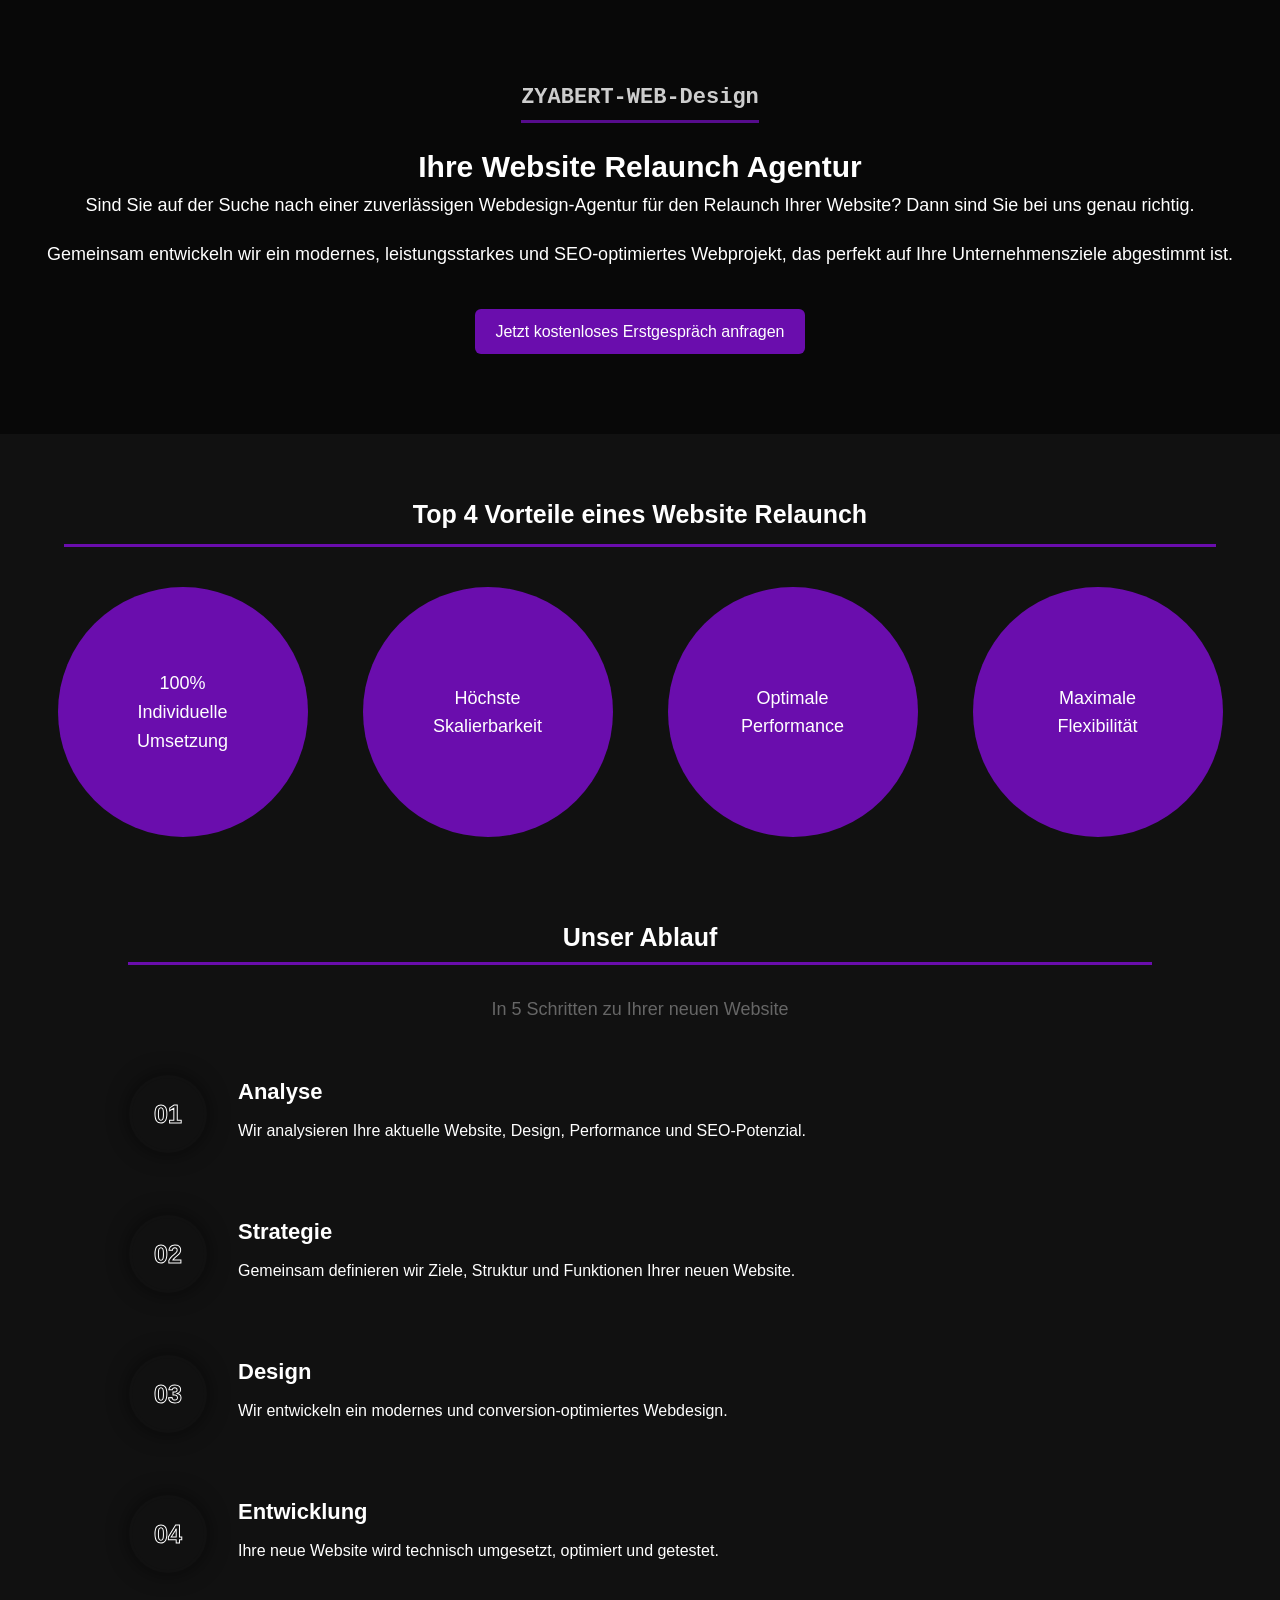
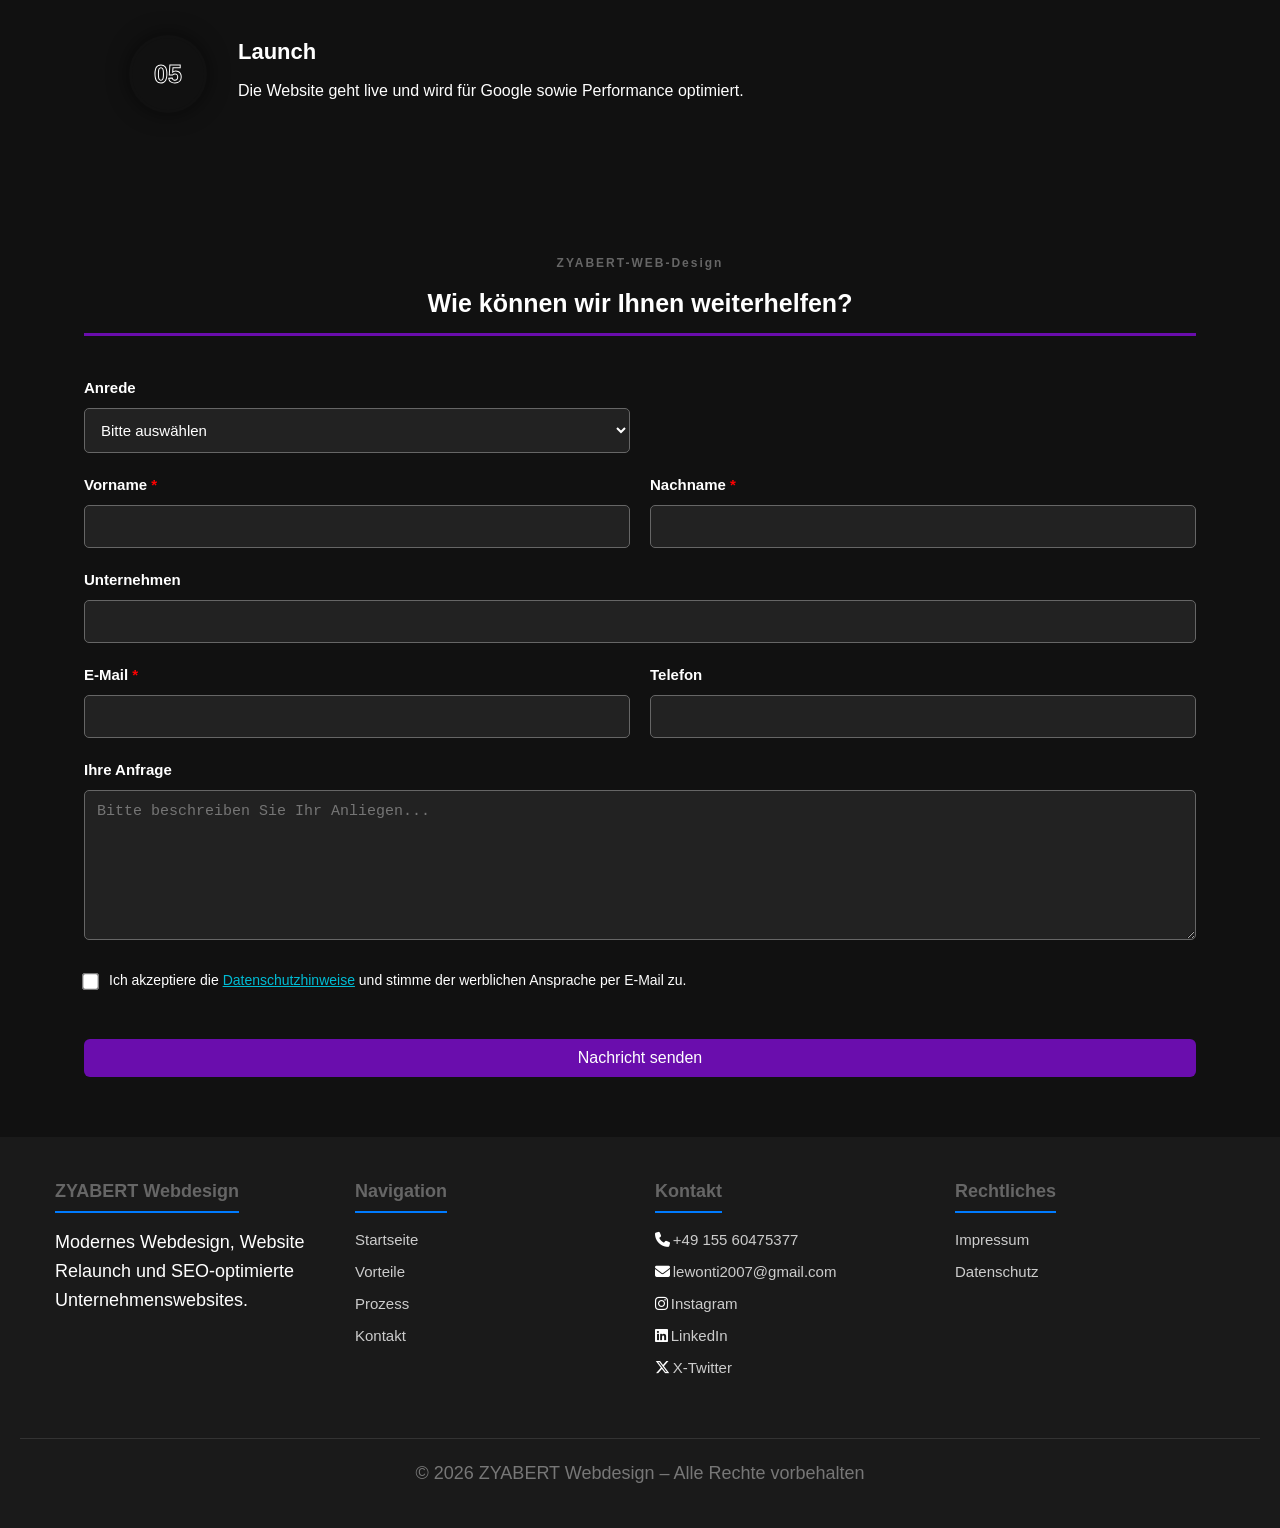
<file: index.html>
<!DOCTYPE html>
<html lang="de">
<head>
    <meta charset="UTF-8">
    <meta name="viewport" content="width=device-width, initial-scale=1.0">

    <title>ZYABERT Webdesign Agentur | Website Relaunch & SEO</title>
    <meta name="description" content="ZYABERT Webdesign Agentur – Wir relaunchen Ihre Website mit modernem Design, schneller Performance und SEO-Optimierung für mehr Kundenanfragen.">
    <link rel="icon" type="image" href="https://encrypted-tbn0.gstatic.com/images?q=tbn:ANd9GcROJPq_yDa7qRnasGui5YNFwpSKHosyu_GPR2m8JSlY9pyzvwGF36CaXME&s"/>
    <link rel="stylesheet" href="ZYABERT2.css">
    <link rel="stylesheet" href="https://cdnjs.cloudflare.com/ajax/libs/font-awesome/6.5.1/css/all.min.css">
</head>

<body>

<header class="hero">
    <div class="overlay">
        <h2 class="agentur-name">ZYABERT-WEB-Design</h2>

        <div class="angebot">
            <h1>Ihre Website Relaunch Agentur</h1>

            <p>
                Sind Sie auf der Suche nach einer zuverlässigen Webdesign-Agentur für den Relaunch Ihrer Website?
                Dann sind Sie bei uns genau richtig.
            </p>

            <p>
                Gemeinsam entwickeln wir ein modernes, leistungsstarkes und SEO-optimiertes Webprojekt,
                das perfekt auf Ihre Unternehmensziele abgestimmt ist.
            </p>

            <a href="#kontaktformular" class="btn">Jetzt kostenloses Erstgespräch anfragen</a>
        </div>
    </div>
</header>

<main>

    <!--===4VORTEILE EINES WEBSITE RELAUNCH===-->
    <!--===4VORTEILE EINES WEBSITE RELAUNCH===-->
    <section id="vorteile-section">
        <h2 class="anfrage vorteileueberschrift">Top 4 Vorteile eines Website Relaunch</h2>

        <div class="vorteile-wrapper">

            <button class="arrow left">&#10094;</button> <!--//&#10096-->

            <div class="vorteile-container">

                <div class="vorteile">
                    <p class="front">100%<br>Individuelle<br>Umsetzung</p>
                    <p class="back">Unsere Software wird exakt auf Ihre Geschäftsprozesse und Anforderungen zugeschnitten. Sie erhalten keine Standardlösung, sondern eine maßgeschneiderte Anwendung, die perfekt zu Ihrem Unternehmen passt.</p>
                </div>

                <div class="vorteile">
                    <p class="front">Höchste<br>Skalierbarkeit</p>
                    <p class="back">Die Lösung wächst flexibel mit Ihrem Unternehmen mit. Neue Funktionen, steigende Nutzerzahlen oder zusätzliche Standorte lassen sich problemlos integrieren – ohne Systemwechsel.</p>
                </div>

                <div class="vorteile">
                    <p class="front">Optimale<br>Performance</p>
                    <p class="back">Durch individuell entwickelten und sauberen Code arbeitet Ihre Software besonders effizient. Sie profitieren von schnellen Ladezeiten, stabiler Performance und reibungslosen Abläufen.</p>
                </div>

                <div class="vorteile">
                    <p class="front">Maximale<br>Flexibilität</p>
                    <p class="back">Änderungen im Markt oder neue Anforderungen können jederzeit umgesetzt werden. Die Software bleibt anpassbar und lässt sich problemlos mit bestehenden Systemen verbinden.</p>
                </div>

            </div>

            <button class="arrow right">&#10095;</button>  <!--//&#10097-->

        </div>
    </section>


    <!--===UNSER ABLAUF===-->
    <!--===UNSER ABLAUF===-->
    <section id="prozess">

        <h2>Unser Ablauf</h2>
        <p class="prozess-subtitle">In 5 Schritten zu Ihrer neuen Website</p>

        <div class="prozess-container">

            <div class="step">
                <span class="number">01</span>
                <div class="step-content">
                    <h3>Analyse</h3>
                    <p>Wir analysieren Ihre aktuelle Website, Design, Performance und SEO-Potenzial.</p>
                </div>
            </div>

            <div class="step">
                <span class="number">02</span>
                <div class="step-content">
                    <h3>Strategie</h3>
                    <p>Gemeinsam definieren wir Ziele, Struktur und Funktionen Ihrer neuen Website.</p>
                </div>
            </div>

            <div class="step">
                <span class="number">03</span>
                <div class="step-content">
                    <h3>Design</h3>
                    <p>Wir entwickeln ein modernes und conversion-optimiertes Webdesign.</p>
                </div>
            </div>

            <div class="step">
                <span class="number">04</span>
                <div class="step-content">
                    <h3>Entwicklung</h3>
                    <p>Ihre neue Website wird technisch umgesetzt, optimiert und getestet.</p>
                </div>
            </div>

            <div class="step">
                <span class="number">05</span>
                <div class="step-content">
                    <h3>Launch</h3>
                    <p>Die Website geht live und wird für Google sowie Performance optimiert.</p>
                </div>
            </div>

        </div>

    </section>

    
    <!--===KONTAKTFORMULAR===-->
    <!--===KONTAKTFORMULAR===-->
    <section id="kontaktformular" class="kontakt">
        <h3>ZYABERT-WEB-Design</h3>
        <h2 class="anfrage">Wie können wir Ihnen weiterhelfen?</h2>

        <form action="ZYABERT.php" method="post">

            <div class="form-row">
                <div class="form-group">
                    <label for="anrede">Anrede</label>
                    <select name="anrede" id="anrede">
                        <option value="">Bitte auswählen</option>
                        <option value="herr">Herr</option>
                        <option value="frau">Frau</option>
                        <option value="divers">Divers</option>
                    </select>
                </div>
            </div>

            <div class="form-row">
                <div class="form-group">
                    <label for="vorname">Vorname</label>
                    <input type="text" id="vorname" name="vorname" required>
                </div>

                <div class="form-group">
                    <label for="nachname">Nachname</label>
                    <input type="text" id="nachname" name="nachname" required>
                </div>
            </div>

            <div class="form-group">
                <label for="unternehmen">Unternehmen</label>
                <input type="text" id="unternehmen" name="unternehmen">
            </div>

            <div class="form-row">
                <div class="form-group">
                    <label for="email">E-Mail</label>
                    <input type="email" id="email" name="email" required>
                </div>

                <div class="form-group">
                    <label for="telefon">Telefon</label>
                    <input type="tel" id="telefon" name="telefon">
                </div>
            </div>

            <div class="form-group">
                <label for="anfrage">Ihre Anfrage</label>
                <textarea id="anfrage" name="anfrage" placeholder="Bitte beschreiben Sie Ihr Anliegen..."></textarea>
            </div>

            <div class="form-group">
                <input type="checkbox" id="akzeptieren" name="akzeptieren" required>

                <label for="akzeptieren">
                    Ich akzeptiere die <a href="datenschutz.html" target="_blank">Datenschutzhinweise</a> und stimme der werblichen Ansprache per E-Mail zu.
                </label>
            </div>

            <!-- spam schutz-->
            <div style="display:none;">
                <label for="website">Website</label>
                <input type="text" id="website" name="website">
            </div>
            <!-- -->

            <button type="submit" class="btn">Nachricht senden</button>

        </form>
    </section>
</main>


<footer class="footer">
    <div class="footer-container">
        <div class="footer-box">
            <h3>ZYABERT Webdesign</h3>
            <p>Modernes Webdesign, Website Relaunch und SEO-optimierte Unternehmenswebsites.</p>
        </div>
        <div class="footer-box">
            <h3>Navigation</h3>
            <ul>
                <li><a href="#">Startseite</a></li>
                <li><a href="#vorteile-section">Vorteile</a></li>
                <li><a href="#prozess">Prozess</a></li>
                <li><a href="#kontaktformular">Kontakt</a></li>
            </ul>
        </div>
        <div class="footer-box">
            <h3>Kontakt</h3>
            <ul>
                <li><i class="fas fa-phone"></i> <a href="tel:+4915560475377">+49 155 60475377</a></li>
                <li><i class="fas fa-envelope"></i> <a href="mailto:lewonti2007@gmail.com">lewonti2007@gmail.com</a></li>
                <li><i class="fab fa-instagram"></i> <a href="https://www.instagram.com/lewonti_27/" target="_blank">Instagram</a></li>
                <li><i class="fab fa-linkedin"></i> <a href="" target="_blank">LinkedIn</a></li>
                <li><i class="fab fa-x-twitter"></i> <a href="" target="_blank">X-Twitter</a></li>
            </ul>
        </div>
        <div class="footer-box">
            <h3>Rechtliches</h3>
            <ul>
                <li><a href="impressum.html">Impressum</a></li>
                <li><a href="datenschutz.html">Datenschutz</a></li>
            </ul>
        </div>
    </div>
    <div class="footer-bottom">
        <p>© 2026 ZYABERT Webdesign – Alle Rechte vorbehalten</p>
    </div>
</footer>
<script src="ZYABERT.js"></script>
</body>
</html>
</file>
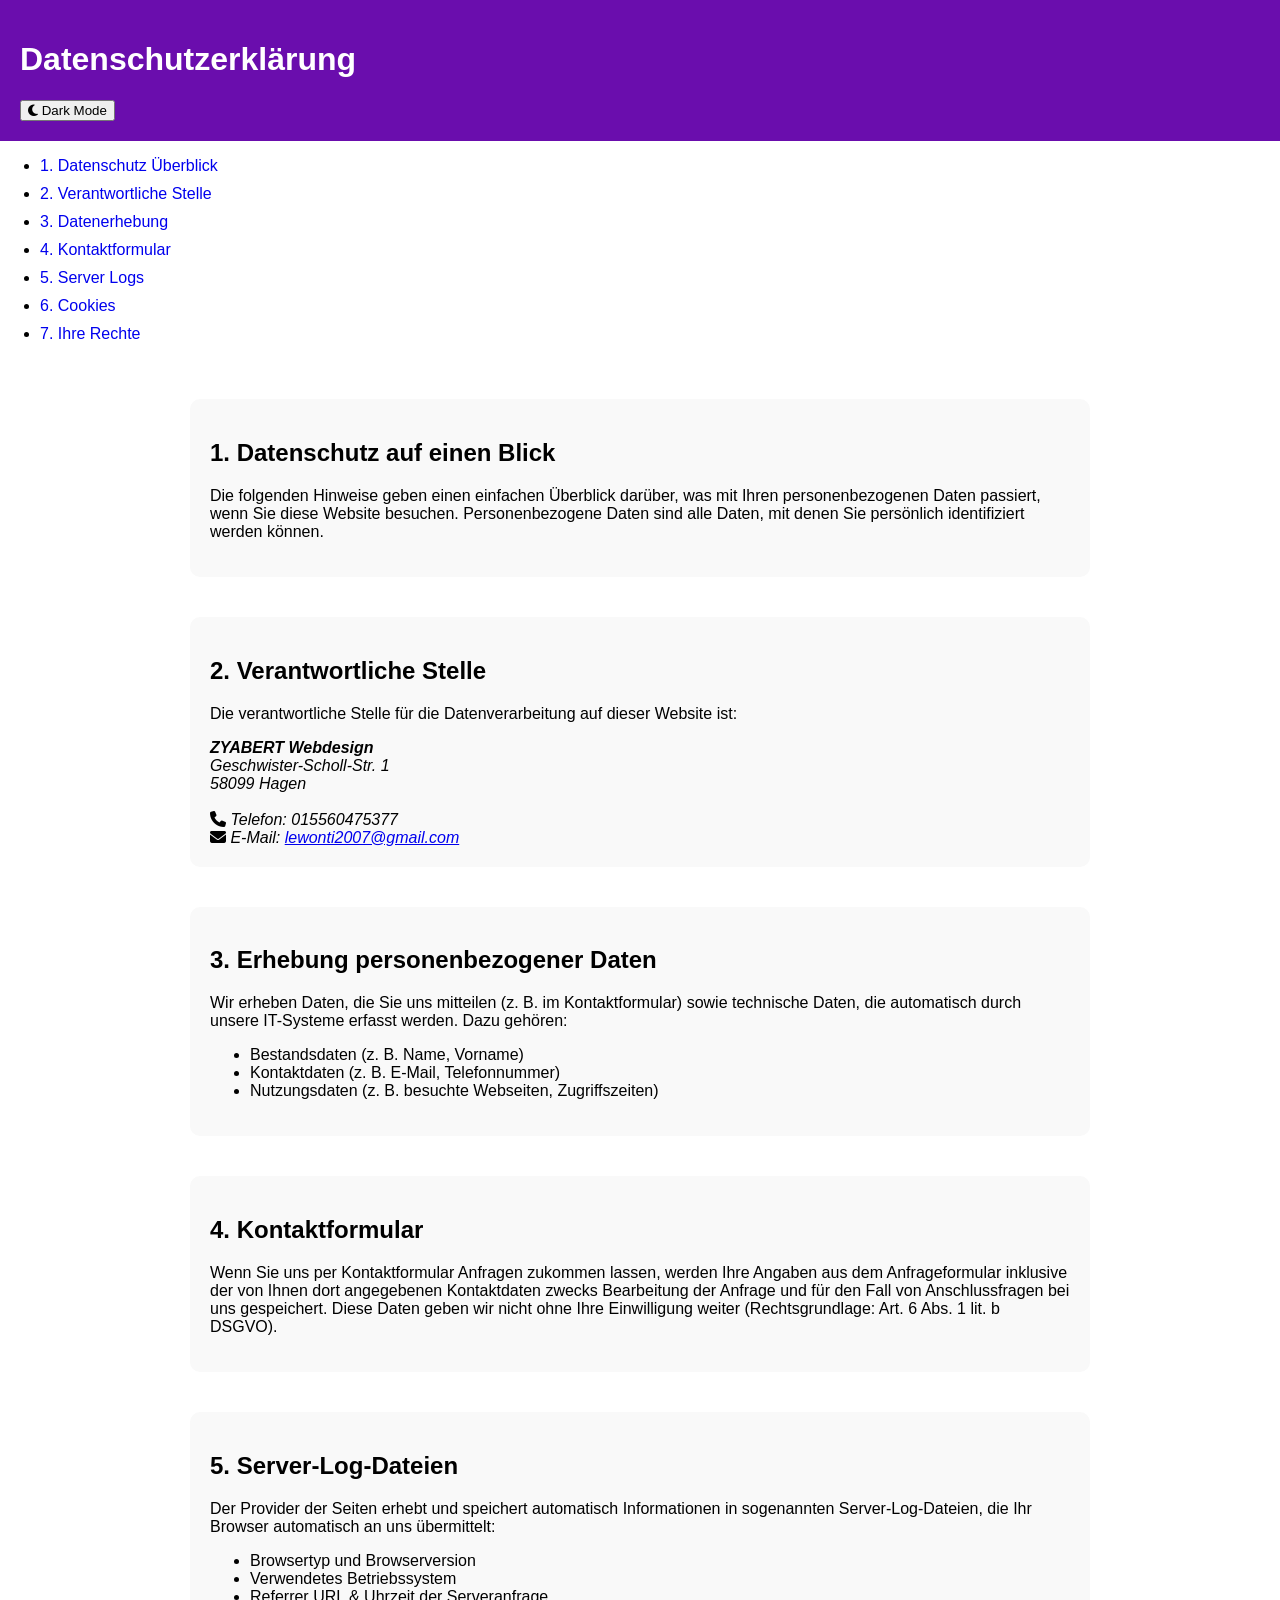
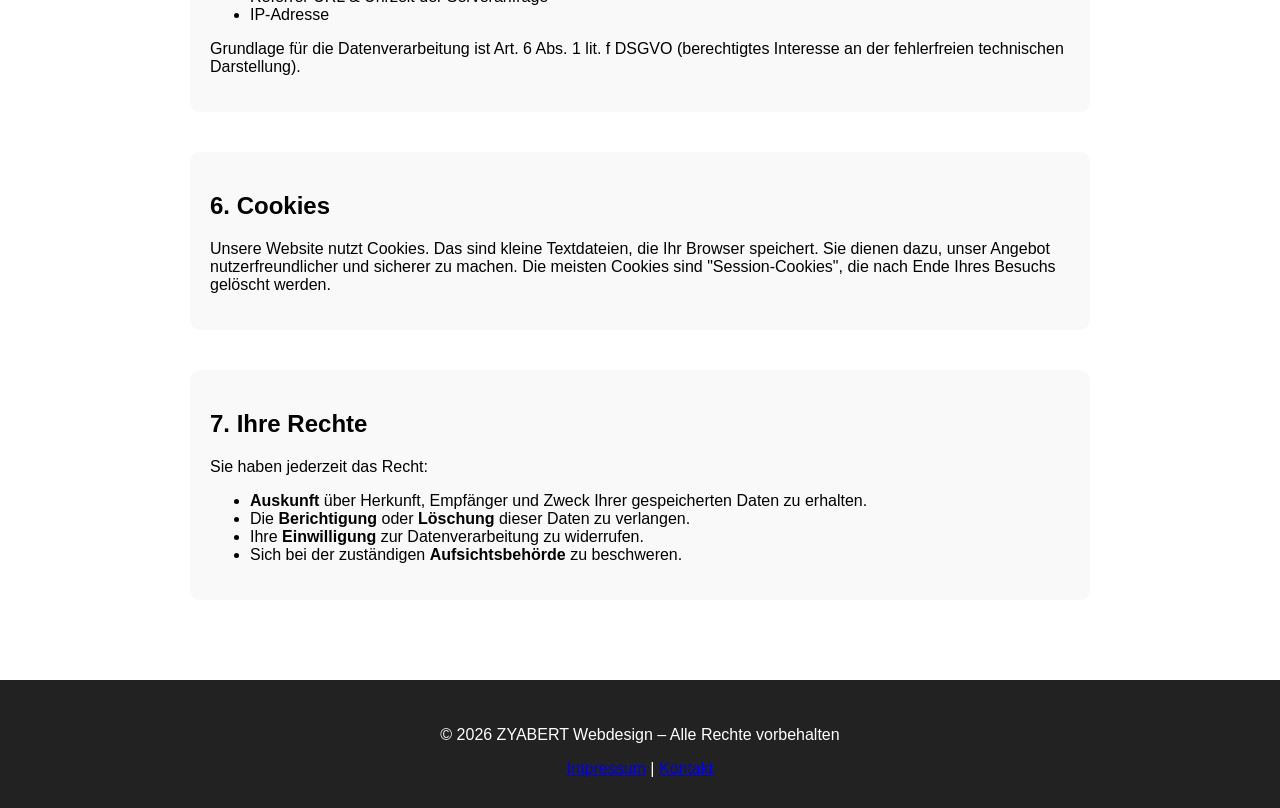
<file: datenschutz.html>
<!DOCTYPE html>
<html lang="de">
<head>
    <meta charset="UTF-8">
    <meta name="viewport" content="width=device-width, initial-scale=1.0">
    <meta name="description" content="Datenschutzerklärung von ZYABERT Webdesign – Informationen über die Verarbeitung Ihrer Daten.">
    <title>Datenschutzerklärung | ZYABERT Webdesign</title>

    <link rel="stylesheet" href="datenschutz.css">
    <script defer src="datenschutz.js"></script>
    
    <link rel="stylesheet" href="https://cdnjs.cloudflare.com/ajax/libs/font-awesome/6.5.1/css/all.min.css">
</head>

<body>

    <header>
        <div class="header-container">
            <h1>Datenschutzerklärung</h1>
            <button id="darkmode-toggle" aria-label="Dark Mode umschalten">
                <i class="fas fa-moon"></i> Dark Mode
            </button>
        </div>
    </header>

    <nav id="toc">
        <ul>
            <li><a href="#s1">1. Datenschutz Überblick</a></li>
            <li><a href="#s2">2. Verantwortliche Stelle</a></li>
            <li><a href="#s3">3. Datenerhebung</a></li>
            <li><a href="#s4">4. Kontaktformular</a></li>
            <li><a href="#s5">5. Server Logs</a></li>
            <li><a href="#s6">6. Cookies</a></li>
            <li><a href="#s7">7. Ihre Rechte</a></li>
        </ul>
    </nav>

    <main>

        <section id="s1" class="fade">
            <h2>1. Datenschutz auf einen Blick</h2>
            <p>Die folgenden Hinweise geben einen einfachen Überblick darüber, was mit Ihren personenbezogenen Daten passiert, wenn Sie diese Website besuchen. Personenbezogene Daten sind alle Daten, mit denen Sie persönlich identifiziert werden können.</p>
        </section>

        <section id="s2" class="fade">
            <h2>2. Verantwortliche Stelle</h2>
            <p>Die verantwortliche Stelle für die Datenverarbeitung auf dieser Website ist:</p>
            <address>
                <strong>ZYABERT Webdesign</strong><br>
                Geschwister-Scholl-Str. 1<br>
                58099 Hagen<br><br>
                <i class="fas fa-phone"></i> Telefon: 015560475377<br>
                <i class="fas fa-envelope"></i> E-Mail: <a href="mailto:lewonti2007@gmail.com">lewonti2007@gmail.com</a>
            </address>
        </section>

        <section id="s3" class="fade">
            <h2>3. Erhebung personenbezogener Daten</h2>
            <p>Wir erheben Daten, die Sie uns mitteilen (z. B. im Kontaktformular) sowie technische Daten, die automatisch durch unsere IT-Systeme erfasst werden. Dazu gehören:</p>
            <ul>
                <li>Bestandsdaten (z. B. Name, Vorname)</li>
                <li>Kontaktdaten (z. B. E-Mail, Telefonnummer)</li>
                <li>Nutzungsdaten (z. B. besuchte Webseiten, Zugriffszeiten)</li>
            </ul>
        </section>

        <section id="s4" class="fade">
            <h2>4. Kontaktformular</h2>
            <p>Wenn Sie uns per Kontaktformular Anfragen zukommen lassen, werden Ihre Angaben aus dem Anfrageformular inklusive der von Ihnen dort angegebenen Kontaktdaten zwecks Bearbeitung der Anfrage und für den Fall von Anschlussfragen bei uns gespeichert. Diese Daten geben wir nicht ohne Ihre Einwilligung weiter (Rechtsgrundlage: Art. 6 Abs. 1 lit. b DSGVO).</p>
        </section>

        <section id="s5" class="fade">
            <h2>5. Server-Log-Dateien</h2>
            <p>Der Provider der Seiten erhebt und speichert automatisch Informationen in sogenannten Server-Log-Dateien, die Ihr Browser automatisch an uns übermittelt:</p>
            <ul>
                <li>Browsertyp und Browserversion</li>
                <li>Verwendetes Betriebssystem</li>
                <li>Referrer URL & Uhrzeit der Serveranfrage</li>
                <li>IP-Adresse</li>
            </ul>
            <p>Grundlage für die Datenverarbeitung ist Art. 6 Abs. 1 lit. f DSGVO (berechtigtes Interesse an der fehlerfreien technischen Darstellung).</p>
        </section>

        <section id="s6" class="fade">
            <h2>6. Cookies</h2>
            <p>Unsere Website nutzt Cookies. Das sind kleine Textdateien, die Ihr Browser speichert. Sie dienen dazu, unser Angebot nutzerfreundlicher und sicherer zu machen. Die meisten Cookies sind "Session-Cookies", die nach Ende Ihres Besuchs gelöscht werden.</p>
        </section>

        <section id="s7" class="fade">
            <h2>7. Ihre Rechte</h2>
            <p>Sie haben jederzeit das Recht:</p>
            <ul>
                <li><strong>Auskunft</strong> über Herkunft, Empfänger und Zweck Ihrer gespeicherten Daten zu erhalten.</li>
                <li>Die <strong>Berichtigung</strong> oder <strong>Löschung</strong> dieser Daten zu verlangen.</li>
                <li>Ihre <strong>Einwilligung</strong> zur Datenverarbeitung zu widerrufen.</li>
                <li>Sich bei der zuständigen <strong>Aufsichtsbehörde</strong> zu beschweren.</li>
            </ul>
        </section>

    </main>

    <footer class="footer-simple">
        <p>© 2026 ZYABERT Webdesign – Alle Rechte vorbehalten</p>
        <nav>
            <a href="impressum.html">Impressum</a> | 
            <a href="index.html#kontaktformular">Kontakt</a>
        </nav>
    </footer>

</body>
</html>
</file>
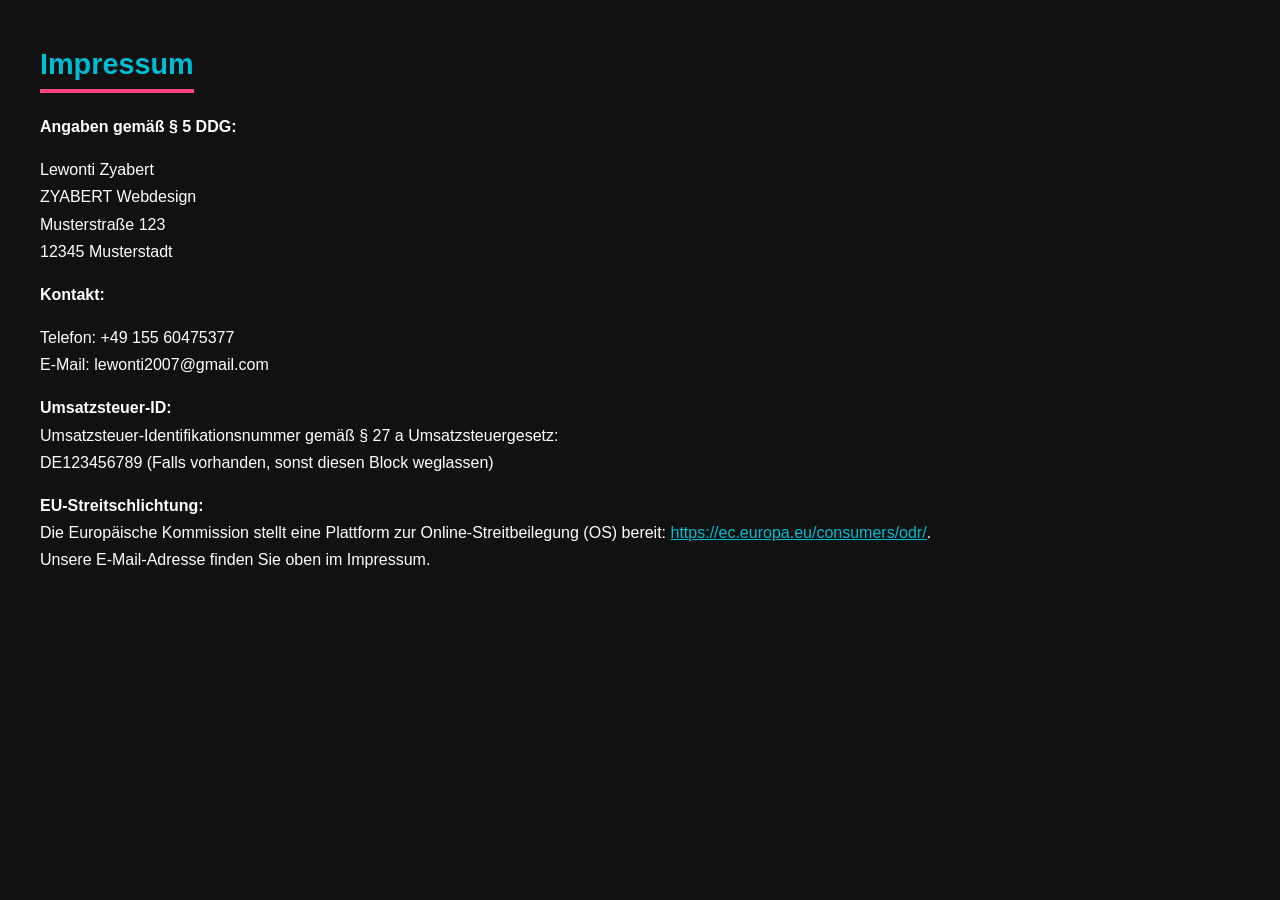
<file: impressum.html>
<!DOCTYPE html>
<html lang="en">
<head>
    <meta charset="UTF-8">
    <meta name="viewport" content="width=device-width, initial-scale=1.0">
    <title>Document</title>
    <link rel="stylesheet" href="impressum.css">
</head>
<body>
    <h2>Impressum</h2>

    <p><strong>Angaben gemäß § 5 DDG:</strong></p>
    <p>
        Lewonti Zyabert<br>
        ZYABERT Webdesign<br>
        Musterstraße 123<br>
        12345 Musterstadt
    </p>

    <p><strong>Kontakt:</strong></p>
    <p>
        Telefon: +49 155 60475377<br>
        E-Mail: lewonti2007@gmail.com
    </p>

    <p><strong>Umsatzsteuer-ID:</strong><br>
        Umsatzsteuer-Identifikationsnummer gemäß § 27 a Umsatzsteuergesetz:<br>
        DE123456789 (Falls vorhanden, sonst diesen Block weglassen)</p>

    <p><strong>EU-Streitschlichtung:</strong><br>
        Die Europäische Kommission stellt eine Plattform zur Online-Streitbeilegung (OS) bereit: 
    <a href="https://ec.europa.eu/consumers/odr/" target="_blank">https://ec.europa.eu/consumers/odr/</a>.<br>
    Unsere E-Mail-Adresse finden Sie oben im Impressum.</p>
</body>
</html>
</file>
<file: ZYABERT2.css>
/*================================================================
   CSS STYLESHEET - WEB AGENTUR
   Struktur: Reset -> Variablen -> Basis -> Komponenten -> Sektionen -> Media Queries
================================================================
*/

/* ===== 1. RESET & BASIS SETTINGS ===== */
*,
*::before,
*::after {
  box-sizing: border-box;
  margin: 0;
  padding: 0;
}

:root {
  /* Farbschema */
  --primary: #6a0dad;        /* Sattes Lila */
  --accent: #00bcd4;         /* Frisches Türkis */
  --accent2: #ff4081;        /* Knalliges Pink */
  --highlight: #ffb74d;      /* Warme Highlights */

  /* Neutralfarben & Text */
  --text-light: #ffffff;
  --gray: #666666;
  --bg-dark: #111111;
  --bg-light: #f5f5f7;
  --card-bg: #1c1c1c;

  /* Overlays */
  --dark-overlay: rgba(0, 0, 0, 0.5);
}

html {
  font-size: 62.5%; /* 1rem = 10px für einfachere Umrechnung */
  scroll-behavior: smooth;
  background-color: var(--bg-dark);
}

body {
  font-family: Arial, Helvetica, sans-serif;
  line-height: 1.6;
  color: var(--text-light);
  background-color: var(--bg-dark);
}

/* ===== 2. TYPOGRAFIE ===== */
h1 {
  font-size: 3rem;
}

h2 {
  font-size: 2.5rem;
  text-align: center;
  margin-bottom: 3rem;
  border-bottom: 3px solid var(--primary);
  padding-bottom: 5px;
  color: var(--text-light);
}

p {
  font-size: 1.8rem;
  margin-bottom: 2rem;
}

/* ===== 3. KOMPONENTEN (Wiederverwendbar) ===== */

/* Buttons */
.btn {
  display: inline-block;
  margin-top: 2rem;
  padding: 1rem 2rem;
  background: var(--primary);
  color: var(--text-light);
  text-decoration: none;
  font-size: 1.6rem;
  border-radius: 6px;
  border: none;
  cursor: pointer;
  transition: all 0.3s ease;
}

.btn:hover {
  background: var(--accent);
  transform: translateY(-2px);
}

/* Formular-Elemente */
input, select, textarea {
  width: 100%;
  padding: 1rem;
  font-size: 1.5rem;
  border: 1px solid var(--gray);
  border-radius: 5px;
  background: white;
  transition: 0.2s ease;
}

input:focus, select:focus, textarea:focus {
  outline: none;
  border-color: var(--accent);
  box-shadow: 0 0 5px rgba(0, 188, 212, 0.3);
}

/* ===== 4. SEKTIONEN ===== */

/* --- Hero Bereich --- */
.hero {
  background: linear-gradient(var(--dark-overlay), var(--dark-overlay)),
            url("https://www.kinoundco.de/media/cache/newsimg/media/Plankton%20-%20%C2%A9%20Netflix.jpg") center/cover no-repeat;
  color: var(--text-light);
  padding: 8rem 2rem;
  text-align: center;
}



.agentur-name {
  font-family: monospace;
  font-size: 2.2rem;
  margin-bottom: 2rem;
  opacity: 0.8;
  display: inline-block;
}

/* --- Vorteile (Vorteile-Section) --- */
.vorteileueberschrift{
  padding: 6rem 2rem;
  max-width: 90%;
  margin: 0 auto;
  background-color: var(--bg-dark);
}

.vorteile-wrapper {
  display: block;
  text-align: center;
  position: relative;
  max-width: 1200px;
  margin: 0 auto;
}

.vorteile-container {
  display: grid;
  grid-template-columns: repeat(4, 1fr);
  gap: 2rem;
  justify-items: center;
}

.vorteile {
  width: 250px;
  height: 250px;
  display: flex;
  align-items: center;
  justify-content: center;
  text-align: center;
  border-radius: 50%;
  background-color: var(--primary);
  color: var(--text-light);
  position: relative;
  overflow: hidden;
  transition: all 0.6s ease;
}

.vorteile p {
  position: absolute;
  margin: 0;
  padding: 1.5rem;
  transition: opacity 0.3s ease;
}

.back { 
  opacity: 0;
}

/* Pfeile für Mobile Slider (initial versteckt) */
.arrow {
  display: none;
  position: absolute;
  background: none;
  border: none;
  font-size: 2.5rem;
  cursor: pointer;
  z-index: 10;
  color: var(--accent);
  top: 50%;
  transform: translateY(-50%);
}

.arrow.left { 
  left: 10px; 
}

.arrow.right { 
  right: 10px; 
}

/*==================================================================================================================
  PROZESS TIMELINE (Vertikaler Strahl)
  ================================================================================================================*/
#prozess {
  padding: 80px 10%;
  background-color: var(--bg-dark); /* Falls du die Variable nutzt, sonst #111 */
  color: white;
  margin: 0 auto;
}

.prozess-subtitle {
  text-align: center;
  margin-bottom: 50px;
  color: var(--gray);
  font-size: 1.8rem;
}

/* Der Container braucht Position Relative für die Linie */
.prozess-container {
  position: relative;
  display: flex;
  flex-direction: column;
  gap: 60px;
}

/* Die vertikale Linie (der Strahl) */
@keyframes moveSyncGradient {
  0% {
    background-position: 0% 0%;
  }
  50%{
    background-position: 0% 100%;
  }
  100% {
    background-position: 0% 0%;
  }
}

.prozess-container::before {
  content: "";
  position: absolute;
  left: 35px; /* Zentriert unter 80px Kreisen */
  top: 10px;
  bottom: 10px;
  width: 10px;
  background: linear-gradient(to bottom, var(--primary), var(--accent), var(--primary));
  background-size: 100% 300%;
  background-attachment: fixed; /* Erzeugt den synchronen Fluss */
  animation: moveSyncGradient 15s linear infinite;
  filter: drop-shadow(0 0 8px var(--primary));
  z-index: 1;
}

/* Ein einzelner Schritt */
.step {
  display: flex;
  align-items: flex-start;
  gap: 30px;
  position: relative;
  z-index: 2; /* Über der Linie */
  background: transparent; /* Verhindert Box-Look von vorhin */
  padding: 0;
}

/* Die Zahl im Kreis */
.number {
  display: flex;
  align-items: center;
  justify-content: center;
  width: 80px;
  height: 80px;
  min-width: 80px;
  position: relative;
  z-index: 2;

  /* TYPOGRAFIE: Marketing-Update auf Weiß */
  font-size: 2.5rem;
  font-weight: 900;
  color: transparent;
  -webkit-text-stroke: 1px #ffffff; /* Weiß für harten Kontrast zum bunten Rahmen */

  /* HINTERGRUND & FORM */
  background-color: var(--bg-dark);
  background-clip: padding-box;
  border: 4px solid transparent; /* Platzhalter für den Gradient-Rahmen */
  border-radius: 50%;

  /* EFFEKTE */
  box-shadow: 0 0 20px rgba(0, 0, 0, 0.5); /* Tiefe erzeugen */
  transition: all 0.4s cubic-bezier(0.4, 0, 0.2, 1); /* Hochwertige Animationskurve */
}

.step:hover .number {
  color: #ffffff;
  -webkit-text-stroke: 0px transparent;
  transform: scale(1.1); /* Einfaches Vergrößern */
  box-shadow: 0 0 25px var(--accent);
  transition: all 0.4s ease;
}

.number::before {
  content: "";
  position: absolute;
  top: -4px; left: -4px; right: -4px; bottom: -4px;
  z-index: -1;
  border-radius: 50%;
  background: linear-gradient(to bottom, var(--primary), var(--accent), var(--primary));
  background-size: 100% 300%;
  background-attachment: fixed;
  animation: moveSyncGradient 15s linear infinite;
}

/* Text-Bereich rechts von der Zahl */

.step h3 {
  margin-bottom: 10px;
  font-size: 2.2rem;
  color: var(--text-light);
  text-align: left; /* Überschreibt globales center */
}

.step p {
  font-size: 1.6rem;
  line-height: 1.5;
  margin: 0;
  text-align: left;
}

/* Mobile Anpassung */
@media (max-width: 600px) {
  #prozess {
    padding: 50px 5%;
  }

  .prozess-container {
    gap: 40px;
  }

  /* Linie für kleinere Kreise neu ausrichten */
  /* Mitte von 60px ist 30px. Halbe Linie (5px) abziehen = 25px */
  .prozess-container::before {
    left: 25px;
  }

  .number {
    width: 60px;
    height: 60px;
    min-width: 60px;
    font-size: 2rem;
   -webkit-text-stroke: 1px #ffffff; /* Ändern von var(--accent) zu #ffffff */
    color: transparent;
  }

  /* Den Gradient-Rahmen an die 60px anpassen */
  .number::before {
    top: -4px; left: -4px; right: -4px; bottom: -4px;
  }

  .step {
    gap: 15px;
  }
}

/* ===================================================================================================================
   KONTAKTFORMULAR STYLES
   =================================================================================================================*/
.kontakt {
  padding: 6rem 2rem;
  max-width: 90%;
  margin: 0 auto;
  background-color: var(--bg-dark);
}

/* --- Überschriften im Formular --- */
.kontakt h3 {
  text-align: center;
  color: var(--gray);
  font-size: 1.2rem;
  letter-spacing: 2px;
  margin-bottom: 1rem;
}

.anfrage {
  border-radius: 0; /* Reset, falls vorher auf 100% */
  border-bottom: 3px solid var(--primary);
  padding-bottom: 10px;
  margin-bottom: 4rem;
}

/* --- Formular-Layout --- */
form {
  display: flex;
  flex-direction: column;
  gap: 2rem;
}

.form-row {
  display: grid;
  grid-template-columns: 1fr 1fr; /* Zwei Spalten Layout */
  gap: 2rem;
}

.form-group {
  display: flex;
  flex-direction: column; /* Standard: Label über dem Input */
}

/* --- Eingabefelder (Inputs, Select, Textarea) --- */
.form-group label {
  font-size: 1.5rem;
  margin-bottom: 0.8rem;
  color: var(--text-light);
  font-weight: bold;
}

input, select, textarea {
  width: 100%;
  padding: 1.2rem;
  font-size: 1.5rem;
  background-color: #222; /* Leicht heller als der Background */
  border: 1px solid var(--gray);
  border-radius: 5px;
  color: white;
  transition: all 0.3s ease;
}

input:focus, select:focus, textarea:focus {
  outline: none;
  border-color: var(--accent);
  box-shadow: 0 0 8px rgba(10, 185, 54, 1);
}

textarea {
  min-height: 150px;
  resize: vertical;
}

/* --- SPEZIALFALL: Checkbox (Nebeneinander) --- */
/* Wir wählen die .form-group aus, die eine Checkbox enthält */
.form-group:has(input[type="checkbox"]) {
  flex-direction: row;      /* Schiebt Checkbox und Label nebeneinander */
  align-items: flex-start;  /* Ausrichtung oben an der ersten Zeile */
  gap: 1.2rem;
  margin-top: 1rem;
}

.form-group input[type="checkbox"] {
  width: auto;              /* Verhindert 100% Breite */
  flex-shrink: 0;           /* Box darf nicht gequetscht werden */
  transform: scale(1.3);    /* Größe der Box */
  margin-top: 0.5rem;
  cursor: pointer;
  accent-color: var(--primary); /* Färbt die Checkbox Lila */
}

.form-group:has(input[type="checkbox"]) label {
  font-weight: normal;      /* Text bei Checkbox weniger dominant */
  font-size: 1.4rem;
  line-height: 1.5;
  cursor: pointer
}

/* Links in der Datenschutzerklärung */
.form-group label a {
  color: var(--accent);
  text-decoration: underline;
}

/* --- Responsive Anpassung --- */
@media (max-width: 768px) {
  .form-row {
    grid-template-columns: 1fr; /* Auf Mobile alles einspaltig */
  }
}

/* --- Footer --- */
.footer {
  background-color: #1a1a1a; /* Dunkler, professioneller Look */
  color: #ffffff;
  padding: 40px 20px 20px;
  font-family: sans-serif;
}

.footer-container {
  display: flex;
  flex-wrap: wrap;
  justify-content: space-between;
  max-width: 1200px;
  margin: 0 auto;
}

.footer-box {
  flex: 1;
  min-width: 200px;
  margin-bottom: 20px;
  padding: 0 15px;
}

.footer-box h3 {
  font-size: 1.8rem;
  border-bottom: 2px solid #007bff; /* Akzentfarbe */
  display: inline-block;
  margin-bottom: 15px;
  padding-bottom: 5px;
}

.footer-box ul {
  list-style: none;
  padding: 0;
}

.footer-box ul li {
  margin-bottom: 8px;
}

.footer-box a {
  font-size: 1.5rem;
  color: #ccc;
  text-decoration: none;
  transition: color 0.3s;
}

.fab, .fas{
  font-size: 1.5rem;
}
.footer-box a:hover {
  color: #007bff;
}

.footer-bottom {
  text-align: center;
  border-top: 1px solid #333;
  margin-top: 30px;
  padding-top: 20px;
  font-size: 0.9em;
  color: #777;
}

/* Responsive Anpassung */
@media (max-width: 768px) {
  .footer-container {
    flex-direction: column;
    text-align: center;
  }
  
  .footer-box h3 {
    display: block;
  }
}

h3 {
  text-align: center;
  color: var(--gray);
  font-size: 1.2rem;
}

label:has(+ input:required)::after {
  content: " *";
  color: red;
}

/* ===== 5. RESPONSIVE DESIGN (Media Queries) ===== */

/* Desktop & Hover Effekte */
@media (min-width: 769px) {
  .vorteile:hover {
    background-color: var(--accent);
    transform: scale(1.08);
    border-radius: 20px;
    width: 350px;
  }

  .vorteile:hover .front { 
    opacity: 0; 
  }

  .vorteile:hover .back { 
    opacity: 1; 
  }
}

/* Laptop Layout (2x2) */
@media (max-width: 1200px) and (min-width: 769px) {
  .vorteile-container {
    grid-template-columns: repeat(2, 1fr);
  }
}

/* Mobile Layout & Slider (<= 768px) */
@media (max-width: 768px) {
  .vorteile-wrapper {
    display: flex;
    justify-content: center;
    overflow: hidden;
  }

  .vorteile-container {
    display: flex;
    width: 100%;
    transition: transform 0.4s ease;
    gap: 0;
  }

  .vorteile {
    min-width: 100%;      
    flex-shrink: 0;      
    display: flex;
    flex-direction: column; /* Stapelt Front und Back untereinander */
    justify-content: center;
    align-items: center;
    height: auto;
    min-height: 300px;     /* Sorgt für genug Platz im Kreis/Rechteck */
    border-radius: 0;      /* Optional: Auf Mobile oft besser als Rechteck */
    padding: 4rem 2rem;
    background-color: var(--primary);
  }

  /* .front wird zur Überschrift */
  .vorteile .front {
    position: static;      /* Hebt die absolute Positionierung von Desktop auf */
    opacity: 1;
    font-weight: bold;
    font-size: 2.4rem;     /* Größer für Überschriften-Look */
    margin-bottom: 1.5rem; /* Abstand zum Text darunter */
    color: var(--accent);  /* Akzentfarbe für die "Überschrift" */
  }

  /* .back wird zum normalen Text darunter */
  .vorteile .back {
    position: static;      /* Hebt die absolute Positionierung von Desktop auf */
    opacity: 1;
    font-size: 1.6rem;
    line-height: 1.4;
    padding: 0;            /* Reset des Paddings für besseren Fluss */
  }

  /* Hover-Effekte auf Mobile komplett deaktivieren */
  .vorteile:hover {
    transform: none;
    width: 100%;
  }

  .arrow {
    display: block;
  }
}

/* ================================================================
   ULTRA-WIDE SCREENS (> 1800px)
   Optimierung für sehr große Monitore, um "Leere" zu vermeiden.
   ================================================================ */
@media (min-width: 1800px) {
  .vorteile {
    width: 300px;
    height: 300px;
    display: flex;
    align-items: center;
    justify-content: center;
    text-align: center;
  }
  #prozess {
    max-width: 1400px;
    margin: 0 auto;
    padding: 100px 0;
  }

  .prozess-container {
    display: flex;
    flex-direction: column;
    gap: 120px;
    position: relative;
  }

  /* Der Strahl wandert EXAKT in die Mitte */
  .prozess-container::before {
    left: 50%;
    transform: translateX(-50%);
  }

  .step {
    display: flex;
    width: 100%;
    align-items: center;
    position: relative;
    min-height: 100px;
    gap: 0;
  }

  /* Die Text-Box (Karte) */
  .step-content {
    width: 42%;
    padding: 35px;
    background: var(--card-bg);
    border-radius: 15px;
    position: relative;
    z-index: 2;
    transition: transform 0.3s ease, box-shadow 0.3s ease;
  }

  .step:hover .step-content {
    transform: translateY(-5px);
    box-shadow: 0 10px 30px rgba(0, 0, 0, 0.5);
  }

  /* Die Zahl (Zentrierung auf dem Strahl) */
  .number {
    position: absolute;
    left: 50%;
    top: 50%;
    transform: translate(-50%, -50%);
    z-index: 10;

    width: 80px;
    height: 80px;
    display: flex;
    align-items: center;
    justify-content: center;

    background-color: var(--bg-dark);
    background-clip: padding-box;
    border: 4px solid transparent;
    border-radius: 50%;

    /* MARKETING-UPDATE: Weißer Kontrast für Premium-Look */
    color: transparent;
    -webkit-text-stroke: 1px #ffffff;
    font-weight: 900;
    font-size: 2.5rem;

    /* Sicherstellen, dass Hover-Effekte auch hier ziehen */
    transition: all 0.4s cubic-bezier(0.4, 0, 0.2, 1);
  }

  .number::before {
    content: "";
    position: absolute;
    top: -4px; left: -4px; right: -4px; bottom: -4px;
    z-index: -1;
    border-radius: 50%;
    background: linear-gradient(to bottom, var(--primary), var(--accent), var(--primary));
    background-size: 100% 300%;
    background-attachment: fixed;
    animation: moveSyncGradient 15s linear infinite;
  }

  /* --- ZICK-ZACK LOGIK --- */

  /* Ungerade (1, 3, 5): Karte LINKS */
  .step:nth-child(odd) {
    justify-content: flex-start;
  }

  .step:nth-child(odd) .step-content {
    text-align: right;
    margin-right: auto;
  }

  /* Gerade (2, 4): Karte RECHTS */
  .step:nth-child(even) {
    justify-content: flex-end;
  }

  .step:nth-child(even) .step-content {
    text-align: left;
    margin-left: auto;
  }

  /* h3 und p innerhalb der Karte */
  .step-content h3 {
    font-size: 2.8rem;
    margin-bottom: 10px;
    color: var(--text-light);
  }

  .step-content p {
    font-size: 1.8rem;
    line-height: 1.6;
  }

  .step:hover .number {
    transform: translate(-50%, -50%) scale(1.1);
    color: #ffffff;
    -webkit-text-stroke: 0px transparent;
  }
}
</file>
<file: datenschutz.css>
:root {
    --primary:#6a0dad;
    --bg:#ffffff;
    --text:#000;
}

.dark {
    --bg:#121212;
    --text:#eee;
}

body {
    font-family: Arial;
    background: var(--bg);
    color: var(--text);
    margin:0;
}

/* Header */

header {
    display:flex;
    justify-content:space-between;
    padding:20px;
    background:var(--primary);
    color:white;
}

/* Navigation */

#toc {
    top:100px;
    left:20px;
}

#toc a {
    display:block;
    margin:10px 0;
    text-decoration:none;
}

/* Main */

main {
    max-width:900px;
    margin:auto;
    padding:40px 20px;
}

/* Sections */

section {
    background:#f9f9f9;
    margin-bottom:40px;
    padding:20px;
    border-radius:10px;
    transition:0.5s;
}

.dark section {
    background:#1e1e1e;
}

/* Footer */

footer {
    text-align:center;
    padding:30px;
    background:#222;
    color:white;
}

/* Scroll Animation */

.fade {
    opacity:0;
    transform:translateY(50px);
    transition:1s;
}

.fade.show {
    opacity:1;
    transform:translateY(0);
}
</file>
<file: impressum.css>
:root {
  /* Deine Farbstruktur */
  --primary: #6a0dad;
  --accent: #00bcd4;
  --accent2: #ff4081;
  --highlight: #ffb74d;

  /* Neutralfarben & Text */
  --text-light: #ffffff;
  --gray: #666666;
  --bg-dark: #111111;
  --bg-light: #f5f5f7;
  --card-bg: #1c1c1c;
  --dark-overlay: rgba(0, 0, 0, 0.5);
}

body {
  background-color: var(--bg-dark);
  color: var(--text-light);
  font-family: 'Inter', -apple-system, BlinkMacSystemFont, sans-serif;
  line-height: 1.7;
  margin: 40px;
  padding: 0;
}

/* Header mit Verlauf aus deinem Lila und Türkis */
header {
  background: linear-gradient(135deg, var(--primary), var(--accent));
  padding: 60px 20px;
  text-align: center;
  box-shadow: 0 4px 15px var(--dark-overlay);
}

header h1 {
  margin: 0;
  font-size: 2.8rem;
  font-weight: 800;
  letter-spacing: -1px;
  text-transform: uppercase;
}

/* Der Darkmode Button in Pink als Eyecatcher */
#darkmode-toggle {
  margin-top: 20px;
  padding: 10px 20px;
  cursor: pointer;
  border: none;
  background-color: var(--accent2);
  color: white;
  border-radius: 50px;
  font-weight: bold;
  transition: transform 0.2s, box-shadow 0.2s;
}

#darkmode-toggle:hover {
  transform: translateY(-2px);
  box-shadow: 0 5px 15px rgba(255, 64, 129, 0.4);
}

/* Inhaltsverzeichnis Styling */
#toc {
  max-width: 800px;
  margin: -30px auto 30px;
  background: var(--card-bg);
  padding: 20px;
  border-radius: 15px;
  border: 1px solid var(--primary);
  box-shadow: 0 10px 30px rgba(0,0,0,0.5);
}

#toc ul {
  list-style: none;
  padding: 0;
  display: flex;
  flex-wrap: wrap;
  justify-content: center;
  gap: 15px;
}

#toc a {
  color: var(--accent);
  text-decoration: none;
  font-size: 0.9rem;
  font-weight: 500;
}

#toc a:hover {
  color: var(--highlight);
}

/* Main Content Cards */
main {
  max-width: 850px;
  margin: 0 auto;
  padding: 20px;
}

section {
  background: var(--card-bg);
  padding: 30px;
  margin-bottom: 25px;
  border-radius: 12px;
  border-left: 5px solid var(--primary);
  transition: border-color 0.3s;
}

section:hover {
  border-left-color: var(--accent);
}

h2 {
  color: var(--accent);
  font-size: 1.8rem;
  width: fit-content;
  border-bottom: 4px solid var(--accent2);
  padding-bottom: 0px;
  margin-bottom: 20px;
}

/* Adressblock & Kontakt */
address {
  font-style: normal;
  color: var(--bg-light);
  line-height: 2;
}

address i {
  color: var(--accent);
  margin-right: 10px;
}

/* Links im Text */
a {
  color: var(--accent);
  transition: color 0.2s;
}

a:hover {
  color: var(--accent2);
}

/* Footer passend zum Rest der Seite */
footer {
  text-align: center;
  padding: 50px 20px;
  border-top: 1px solid var(--card-bg);
  background-color: #0a0a0a;
}

footer p {
  color: var(--gray);
}

/* Scrollbar Anpassung für den "Lila"-Look */
::-webkit-scrollbar {
  width: 10px;
}
::-webkit-scrollbar-track {
  background: var(--bg-dark);
}
::-webkit-scrollbar-thumb {
  background: var(--primary);
  border-radius: 5px;
}
</file>
